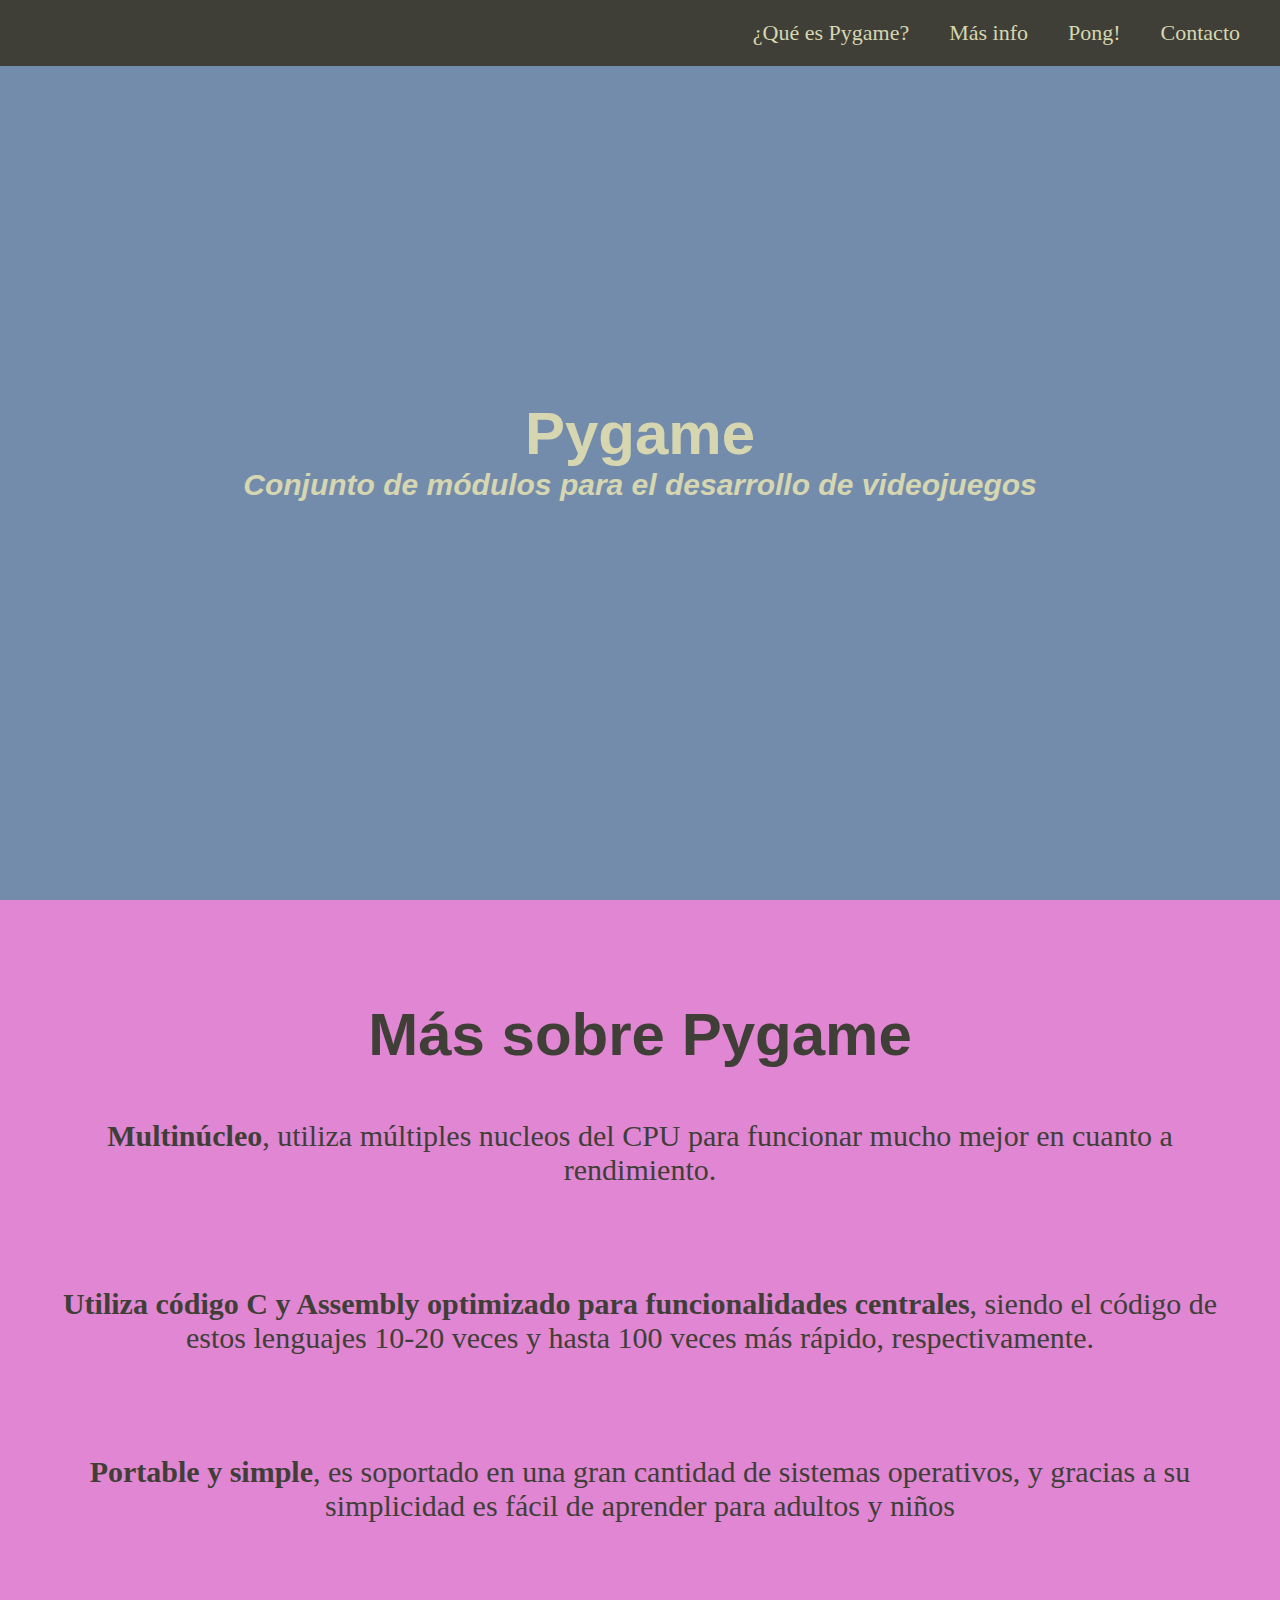
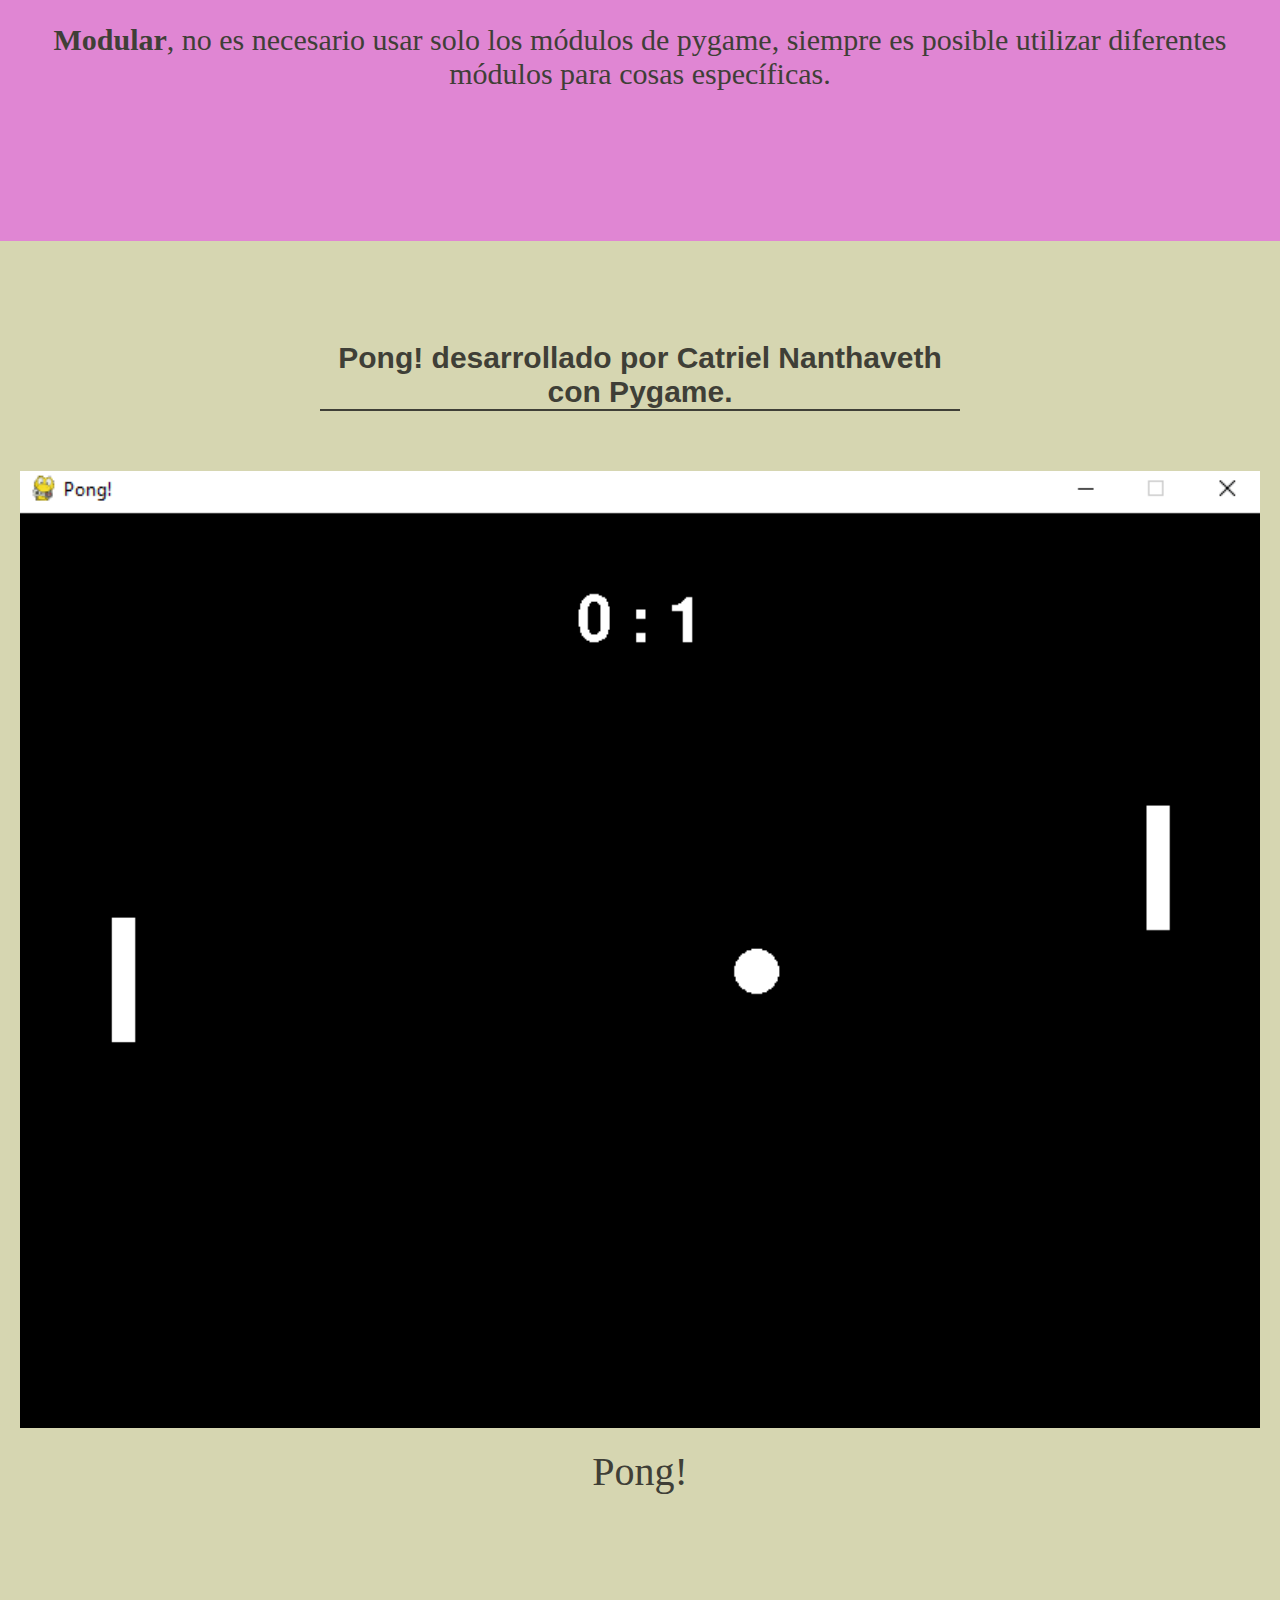
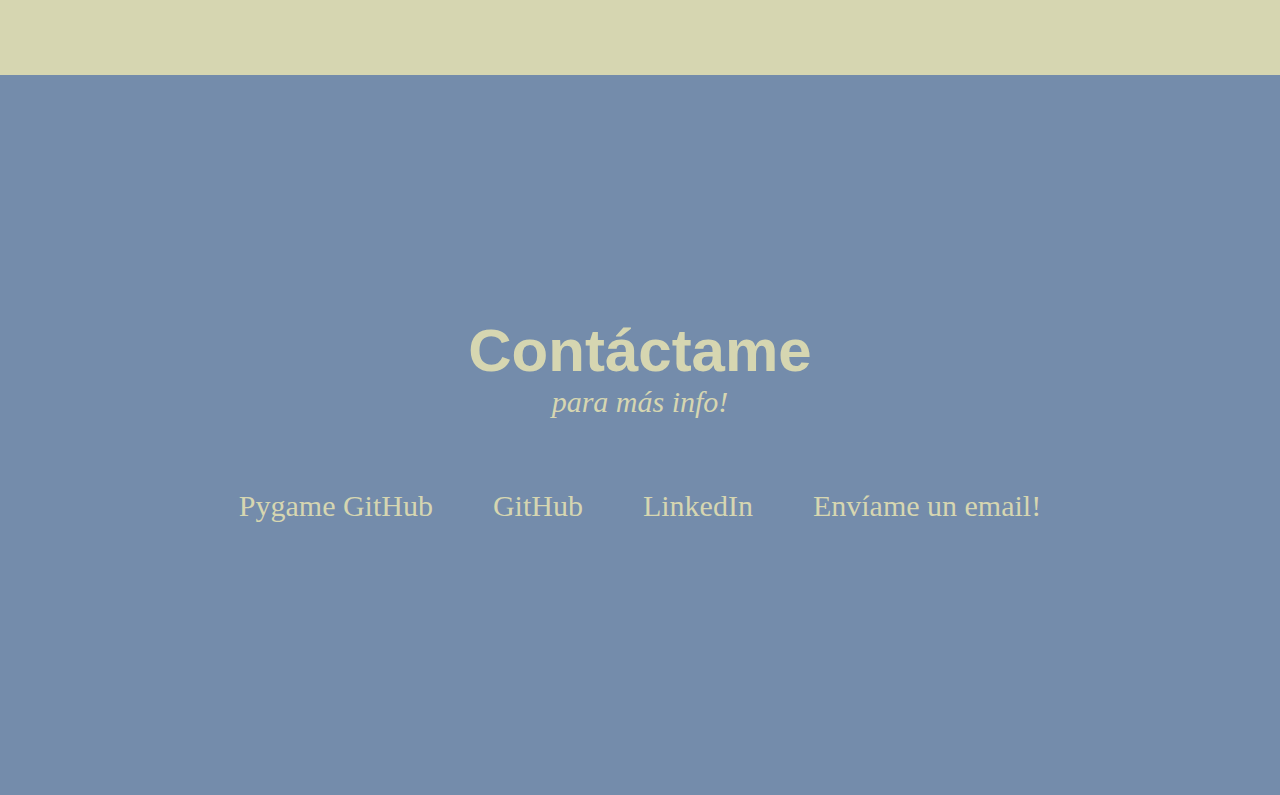
<file: pong.html>
<!DOCTYPE html>
<html>
    <head>
        <title>Pong</title>
        <link rel="stylesheet" href="pongStyles.css">
        <meta charset="UTF-8" name="viewport" content="width=device-width, initial-scale=1.0">
    </head>

    <body>
        <nav id="navbar" class="nav">
            <ul class="nav-list">
                <li>
                  <a href="#what-is">¿Qué es Pygame?</a>
                </li>
                <li>
                    <a href="#info">Más info</a>
                  </li>
                <li>
                  <a href="#Pong">Pong!</a>
                </li>
                <li>
                  <a href="#contact">Contacto</a>
                </li>
              </ul>
        </nav>

        <section id="what-is">
            <a href="https://www.pygame.org/wiki/about" target="_blank">
                <h1 id="presentation-text">Pygame</h1>
            </a>
            <h2 id="presentation-subtext">Conjunto de módulos para el desarrollo de videojuegos</h2>
        </section>

        <section id="info">
            <h1 id="description">Más sobre Pygame</h1>
            <ul>
                <li class="text"><b>Multinúcleo</b>, utiliza múltiples nucleos del CPU para funcionar mucho mejor en cuanto a rendimiento.</li>
                <li class="text"><b>Utiliza código C y Assembly optimizado para funcionalidades centrales</b>, siendo el código de estos lenguajes 10-20 veces y hasta 100 veces más rápido, respectivamente.</li>
                <li class="text"><b>Portable y simple</b>, es soportado en una gran cantidad de sistemas operativos, y gracias a su simplicidad es fácil de aprender para adultos y niños</li>
                <li class="text"><b>Modular</b>, no es necesario usar solo los módulos de pygame, siempre es posible utilizar diferentes módulos para cosas específicas.</li>
            </ul>
        </section>


        <section id="Pong">
          <h2 class="projects-section-header">Pong! desarrollado por Catriel Nanthaveth con Pygame.</h2>
            <div class="projects-grid well">
                <a href="https://github.com/CatrielNanthaveth/UNO/tree/main/Pong" target="_blank" class="project project-tile">
                    <img src="sources/pong.png" alt="Pong!" class="project-img">
                    <p class="project-title">Pong!</p>
                </a>
            </div>
        </section>

        <section id="contact">
            <section id="contact-header">
                <h2>Contáctame</h2>
                <p>para más info!</p>
            </section>

            <div class="contact-links">

              <ul class="contact-buttons">
                <li>
                  <a href="https://github.com/pygame/" target="_blank"><p>Pygame GitHub</p></a>
                </li>
                <li>
                  <a id="profile-link" href="https://github.com/CatrielNanthaveth" target="_blank"><p>GitHub</p></a>                </li>
                <li>
                  <a href="https://www.linkedin.com/in/catriel-nanthaveth/" target="_blank"><p>LinkedIn</p></a>
                </li>
                <li>
                  <a href="mailto:catriel_nanthaveth@hotmail.com"><p>Envíame un email!</p></a>
                </li>
              </ul>
            </div>
        </section>
    </body>
</html>
</file>
<file: pongStyles.css>
* {
    margin: 0;
    padding: 0;
}

*::after, *::before {
    box-sizing: inherit;
}

html {
    box-sizing: border-box;
  
    /* Establezco font-size para un fácil cálculo de rem
     * font size determinado = 16px, 1rem = 16px, 100% = 16px
     * (100% / 16px) * 10 = 62.5%, 1rem = 10px, 62.5% = 10px
    */
    font-size: 62.5%;
    scroll-behavior: smooth;
}

/* A few media query to set some font sizes at different screen sizes.
 * This helps automate a bit of responsiveness.
 * The trick is to use the rem unit for size values, margin and padding.
 * Because rem is relative to the document font size
 * when we scale up or down the font size on the document
 * it will affect all properties using rem units for the values.
*/

/* I am using the em unit for breakpoints
 * The calculation is the following
 * screen size divided by browser base font size
 * As an example: a breakpoint at 980px
 * 980px / 16px = 61.25em
*/

/* 1200px / 16px = 75em */
@media (max-width: 75em) {
    html {
      font-size: 60%;
    }
  }
  
  /* 980px / 16px = 61.25em */
  @media (max-width: 61.25em) {
    html {
      font-size: 58%;
    }
  }
  
  /* 460px / 16px = 28.75em */
  @media (max-width: 28.75em) {
    html {
      font-size: 55%;
    }
  }

  /* General styles */
  h1,
  h2 {
    font-family: 'Raleway', sans-serif;
    font-weight: 700;
    text-align: center;
  }
  
  h1 {
    font-size: 6rem;
  }
  
  h2 {
    font-size: 4.2rem;
  }
  
  ul {
    list-style: none;
  }
  
  a {
    text-decoration: none;
    color: #D6D6B1;
  }
  a:hover {
    background-color: #8D0801;
    color: #D6D6B1;
  }
  
  img {
    display: block;
    width: 100%;
  }
  
  /* navbar section */

#navbar {
    display: flex;
    flex-direction: row;
    justify-content: flex-end;
    background-color: #3F3F37;
    position: fixed;
    top: 0;
    left: 0;
    width: 100vw;
}

.nav-list {
    display: flex;

    margin-right: 2em;
}

@media (max-width: 28.75em) {
    .nav {
      justify-content: center;
    }
  
    .nav-list {
      margin: 0 1rem;
    }
  }

.nav-list a{
    display: block;
    font-size: 2.2rem;
    padding: 2rem;

    color: #D6D6B1;
}

.nav-list a:hover{
    background: #8D0801;
}
  /* what is section */
#what-is {
    display: flex;
    flex-direction: column;
    justify-content: center;
    align-items: center;
    width: 100%;
    height: 100vh;
    background-color: #748CAB;
}

#presentation-text {
    color: #D6D6B1;
    font-size: 6rem;
    font-family: 'Gill Sans', 'Gill Sans MT', Calibri, 'Trebuchet MS', sans-serif;
}

#presentation-subtext {
    color: #D6D6B1;
    font-size: 3em;
    font-family: 'Gill Sans', 'Gill Sans MT', Calibri, 'Trebuchet MS', sans-serif;
    font-style: italic;
}

/* info section */

#info{
    background-color: #E086D3;
    text-align: center;
    padding: 10rem 2rem;
}

#description{
    color: #3F3F37;
}
.text {
    color: #3F3F37;
    padding: 5rem 1rem;
    font-size: 3em;
}
/* project section */

#Pong{
    background-color: #D6D6B1;
    text-align: center;
    padding: 10rem 2rem;
}

.projects-section-header {
    max-width: 640px;
    margin: 0 auto 6rem auto;
    border-bottom: 0.2rem solid #3F3F37;
    color: #3F3F37;
    font-size: 3rem;
  }
  
  @media (max-width: 28.75em) {
    .projects-section-header {
      font-size: 4rem;
    }
  }

  /* "Automagic" image grid using no media queries */
.projects-grid {
    display: grid;
    grid-template-columns: repeat(auto-fit, minmax(320px, 1fr));
    grid-gap: 4rem;
    width: 100%;
    max-width: 1280px;
    margin: 0 auto;
    margin-bottom: 6rem;
  }
  
  @media (max-width: 30.625em) {
    .projects-section {
      padding: 6rem 1rem;
    }
  
    .projects-grid {
      grid-template-columns: 1fr;
    }
  }

  
.project-img {
    max-width: 100%;
    max-height: 100%;
    object-fit: cover;
  }
  
.project-title {
    font-size: 4rem;
    padding: 2rem 0.5rem;
  }

.projects-grid > a{
    color: #3F3F37;
  }

.projects-grid > a:hover {
    color: #D6D6B1;
  }

  
/* Contact section */
#contact {
    display: flex;
    flex-direction: column;
    justify-content: center;
    align-items: center;
    text-align: center;
    width: 100%;
    height: 80vh;
    padding: 0;
    background: #748CAB;
  }
  
#contact-header > h2 {
    font-size: 6rem;
    color: #D6D6B1;
  }
  
@media (max-width: 28.75em) {
    #contact-header > h2 {
      font-size: 4rem;
      color: #D6D6B1;   
    }
    #contact-header > p {
        font-style: italic;
        color: #D6D6B1;
        font-size: 2rem;
      }
  }
  
#contact-header > p {
    font-style: italic;
    color: #D6D6B1;
    font-size: 3rem;
  }
  
.contact-buttons {
    display: flex;
    justify-content: center;
    width: 100%;
    max-width: 980px;
    margin-top: 4rem;
    flex-wrap: wrap;
  }

.contact-buttons > li{
    display: flex;
    padding: 2rem;
    font-size: 3rem;
  }
.contact-buttons > li > a{
      padding: 1rem;
  }
.contact-buttons > li > a:hover{
    background: #8D0801;
  }
</file>
